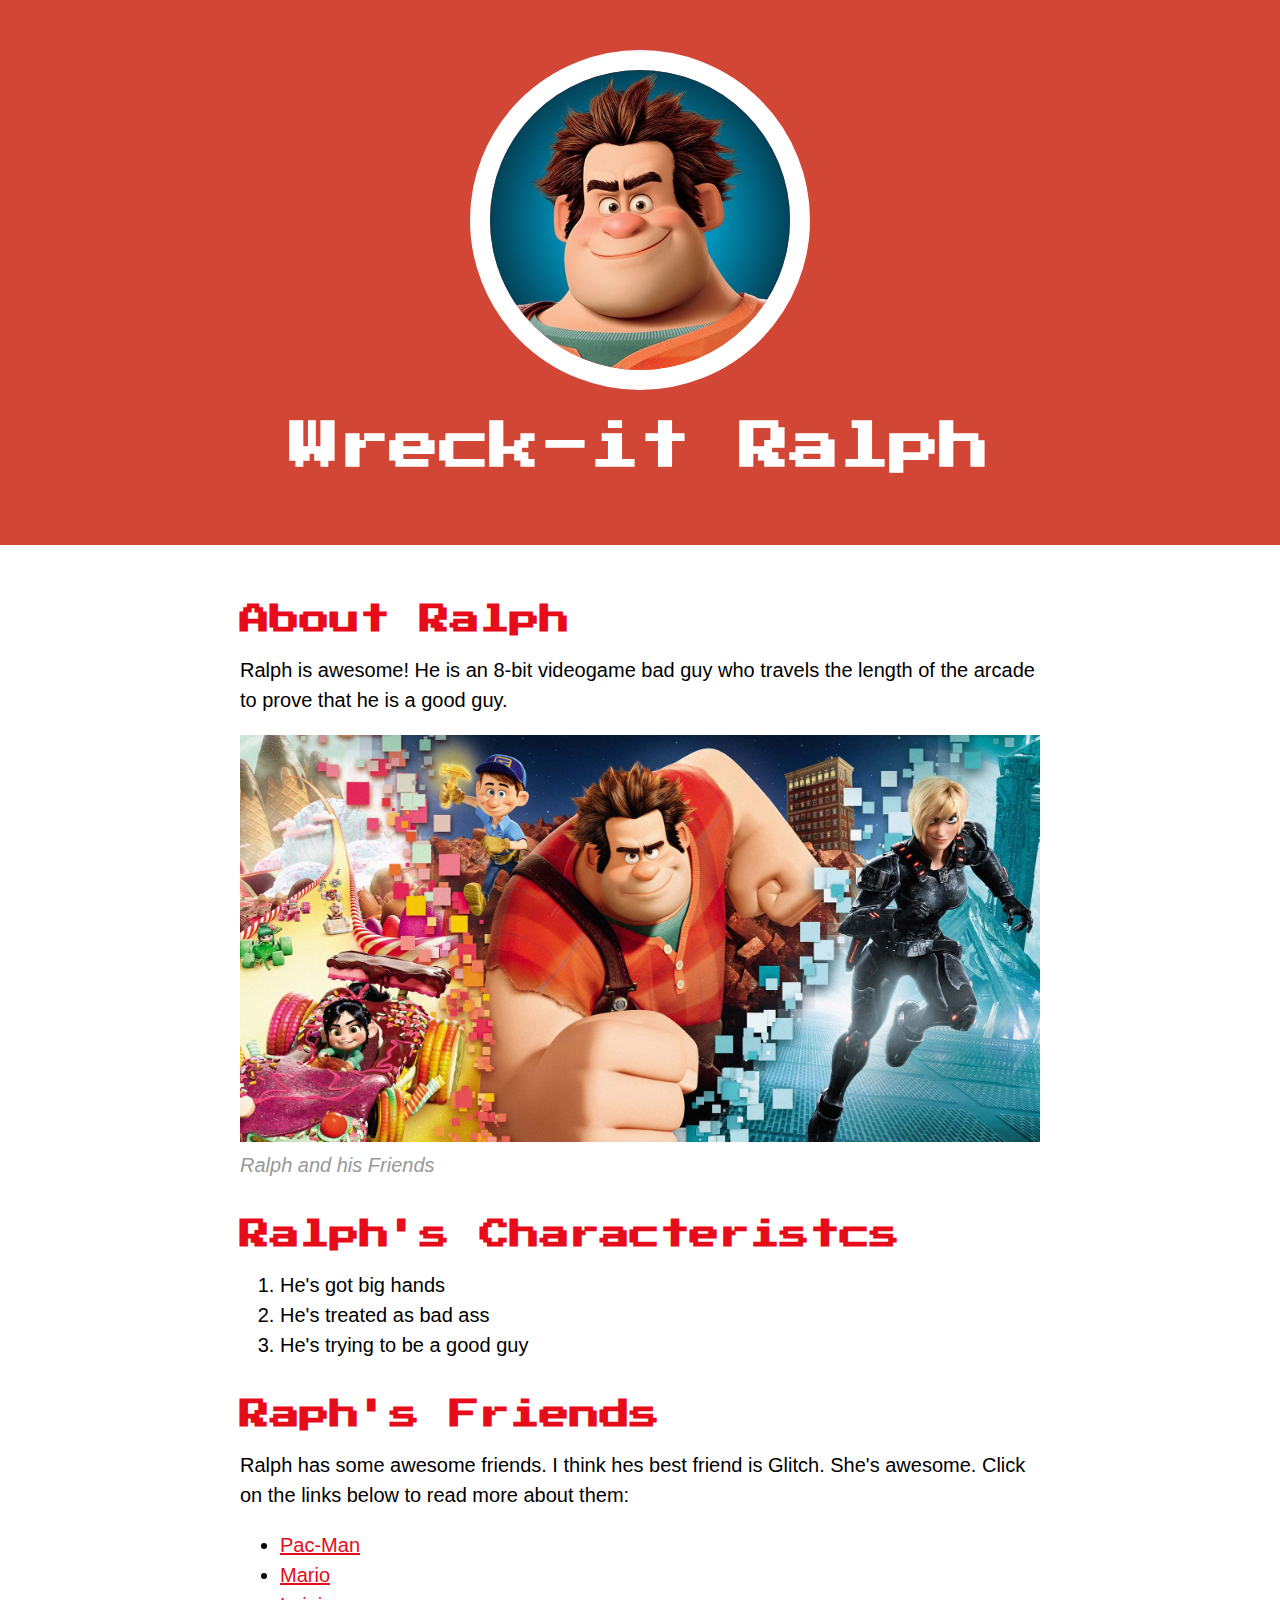
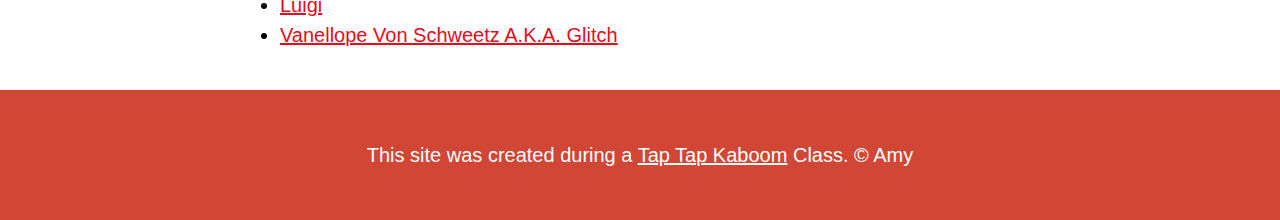
<file: index.html>
<!DOCTYPE html>
<html>
<head>
	<title>Wreck-it Ralph</title>
	<link rel="icon" href="img/ralph-avatar.jpeg">
	<link href="https://fonts.googleapis.com/css2?family=Press+Start+2P&display=swap" rel="stylesheet">
	<link rel="stylesheet" type="text/css" href="css/hero.css">
</head>
<body>
	<!-- header element-->
	<header>
		<img src="img/ralph-avatar.jpeg">
		<h1>Wreck-it Ralph</h1>
	</header>

	<!-- main element -->
	<main>
		<h2>About Ralph</h2>
		<p>Ralph is awesome! He is an 8-bit videogame bad guy who travels the length of the arcade to prove that he is a good guy.</p>
		<img src="img/ralph-big.jpeg">
		<p class="caption">Ralph and his Friends</p>

		<!-- Characteristics -->
		<h2>Ralph's Characteristcs</h2>
		<ol>
			<li>He's got big hands</li>
			<li>He's treated as bad ass</li>
			<li>He's trying to be a good guy</li>
		</ol>

		<!-- Friends -->
		<h2>Raph's Friends</h2>
		<p>Ralph has some awesome friends. I think hes best friend is Glitch. She's awesome. Click on the links below to read more about them:</p>
		<ul>
			<li><a target="_blank" href="https://en.wikipedia.org/wiki/Pac-Man">Pac-Man</a></li>
			<li><a target="_blank" href="https://en.wikipedia.org/wiki/Mario">Mario</a></li>
			<li><a target="_blank" href="https://en.wikipedia.org/wiki/Luigi">Luigi</a></li>
			<li><a target="_blank" href="https://disney.fandom.com/wiki/Vanellope_von_Schweetz">Vanellope Von Schweetz A.K.A. Glitch</a></li>
		</ul>
	</main>

	<!-- Footer Element -->
	<footer>
		<p>This site was created during a <a target="_blank" href="https://taptapkaboom.com">Tap Tap Kaboom</a> Class. &copy; Amy</p>
	</footer>
</body>
</html>
</file>
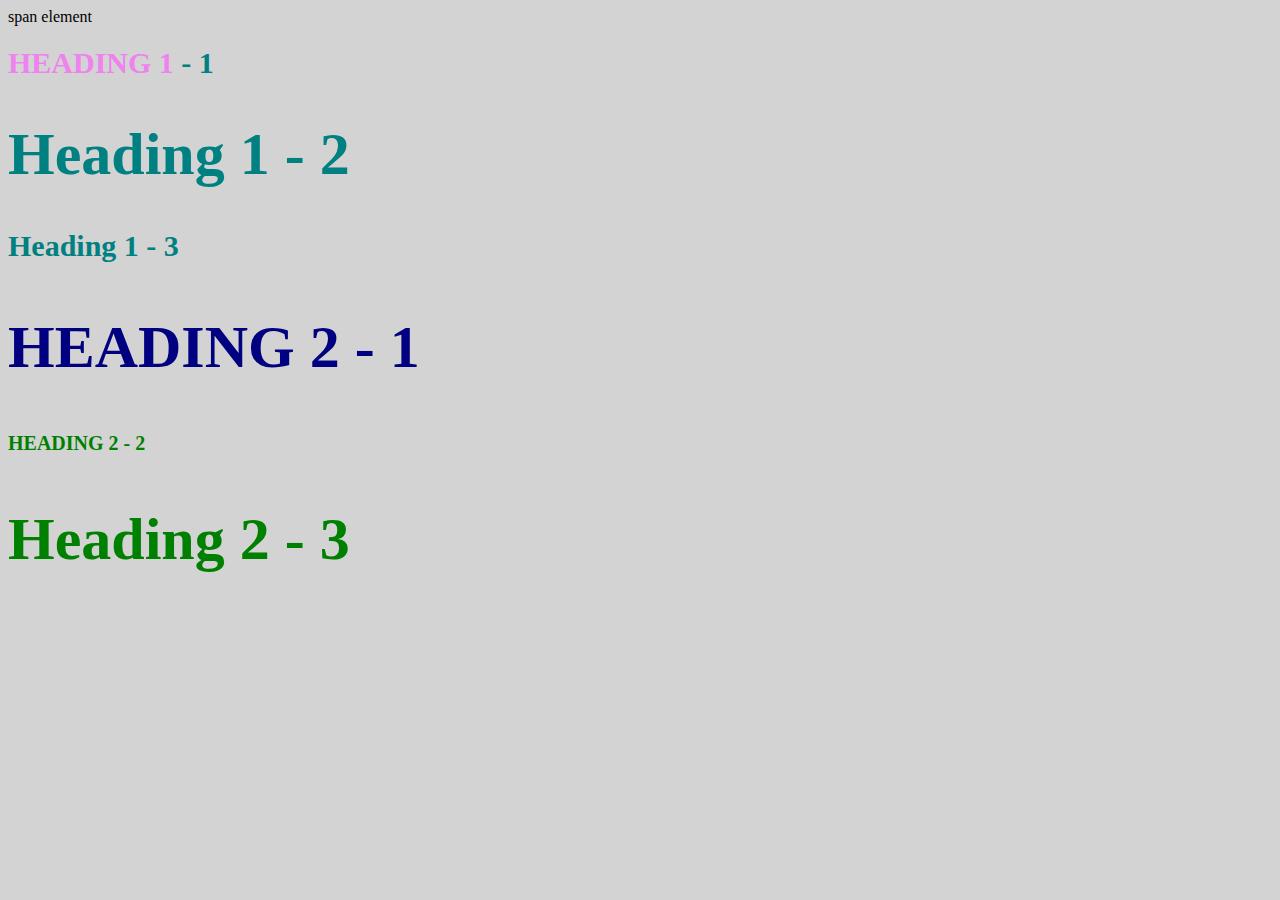
<file: style-test.html>
<!DOCTYPE html>
<html>
<head>
	<title>Style Test</title>
	<link rel="stylesheet" type="text/css" href="css/test.css">
</head>
<body>
	<span>span element</span>
	<h1 class="uppercase"><span>Heading 1</span> - 1</h1>
	<h1 class="big">Heading 1 - 2</h1>
	<h1>Heading 1 - 3</h1>
	<h2 class="big uppercase">Heading 2 - 1</h2>
	<h2 class="uppercase">Heading 2 - 2</h2>
	<h2 class="big">Heading 2 - 3</h2>
</body>
</html>
</file>
<file: css/hero.css>
body{
	margin: 0;
	font-family: helvetica, arial, sans-serif;
	font-size: 20px;
	line-height: 30px;
}

header{
	background-color: #d14635;
	text-align: center;
	padding-top: 50px;
	padding-bottom: 50px;
}

h1, h2{
	font-family: 'Press Start 2P', cursive;
}

header h1{
	color: white;
	font-size: 50px;

}
header img{
	border-radius: 170px;
	width: 300px;
	border: 20px solid white;
}

main {
	max-width:	800px;
	margin: 0 auto;
	padding: 20px;
}

main img{
	max-width: 100%;
}

h2{
	font-size: 30px;
	color: #e70c19;
	margin: 40px 0 10px;
}


a{
	color: #e70c19;
}
a:hover{
	color: white;
	background-color: #483a94;
}

footer{
	background-color: #d14635;
	text-align: center;
	color: white;
	padding: 50px;

}
footer p{
	margin: 0;
}

footer a{
	color: white;
}
footer a:hover{
	opacity: .5;
	background-color: transparent;

}

p.caption{
	color: #999999;
	font-style: italic;
	margin-top: 0;
}
</file>
<file: css/test.css>
body{
	background-color: lightgrey;
}

h1{
	font-size: 30px;
	color: teal;
}

h2{
	color: red;
	font-size: 20px;
}

h2{
	color: green;
}

.big{
	font-size: 60px;
}

.uppercase{
	text-transform: uppercase;
}

.big.uppercase{
	color: navy;
}

h1 span{
	color: violet;
}
</file>
